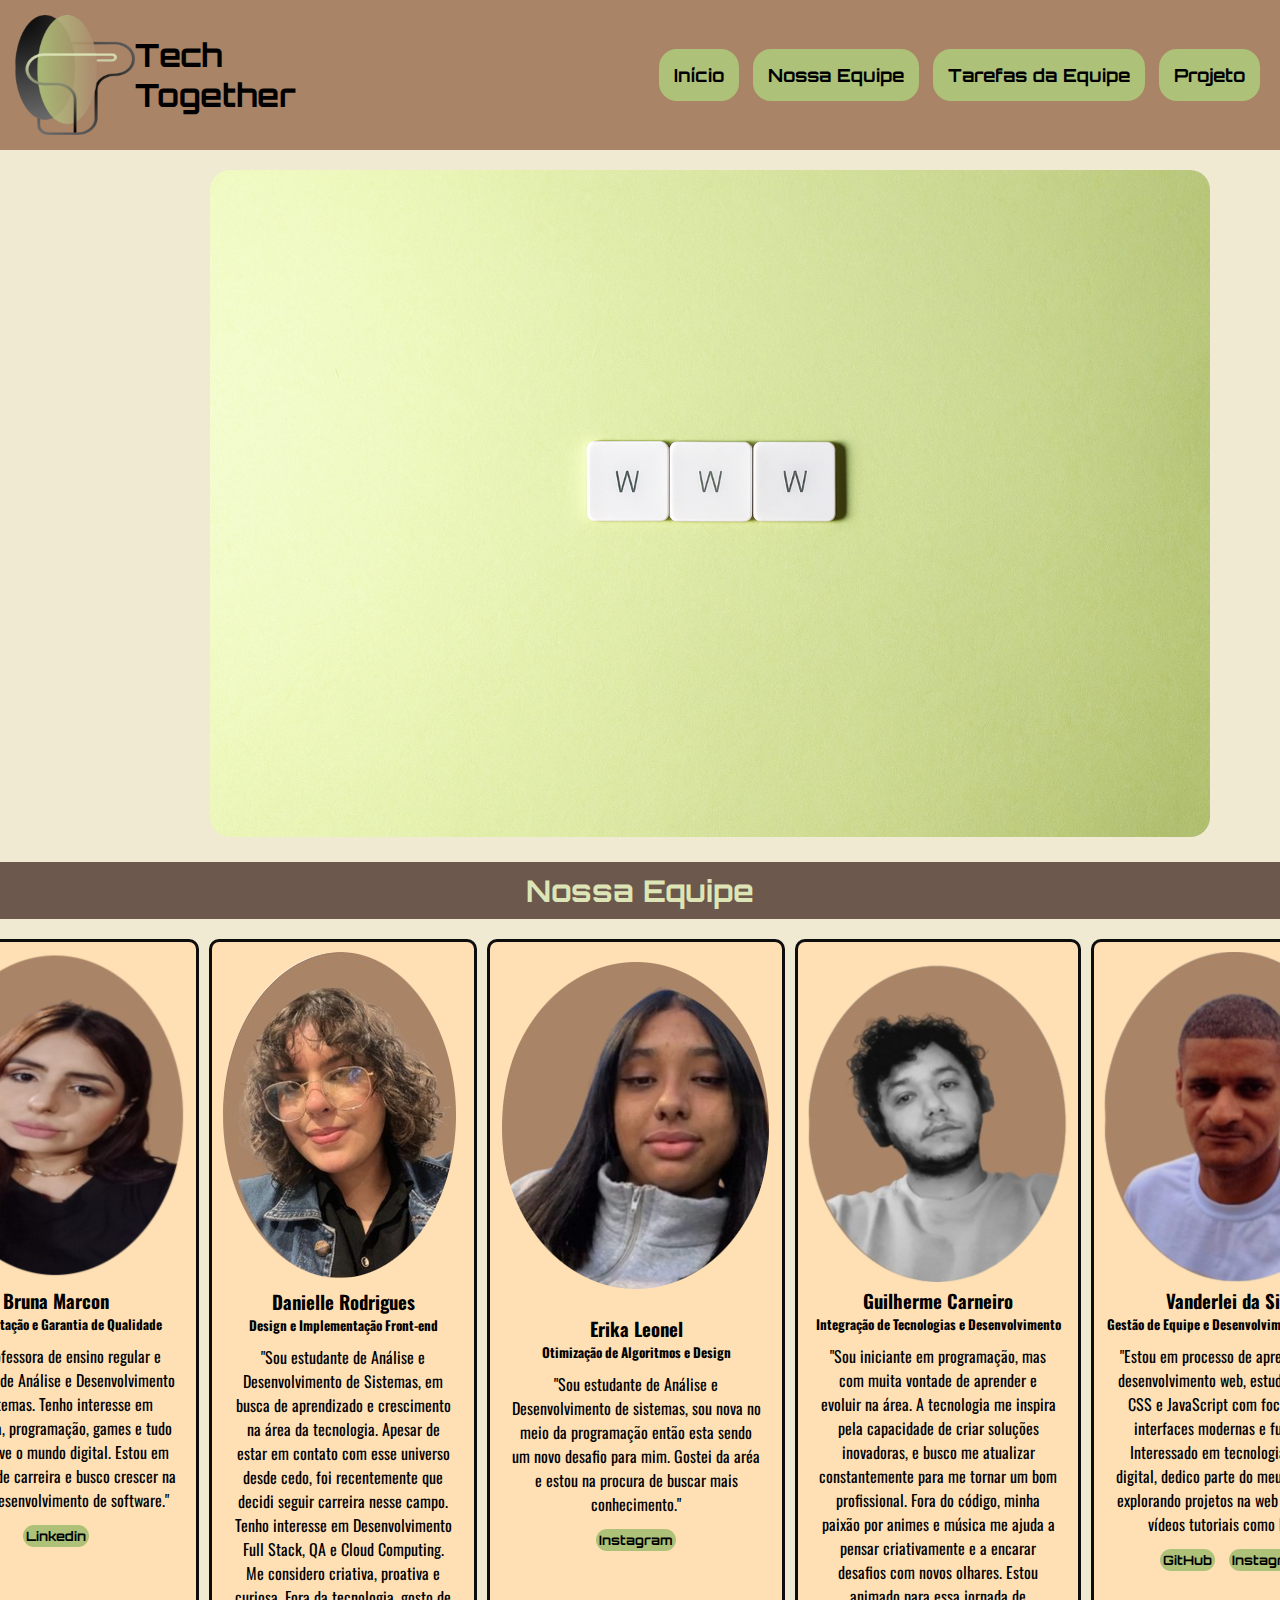
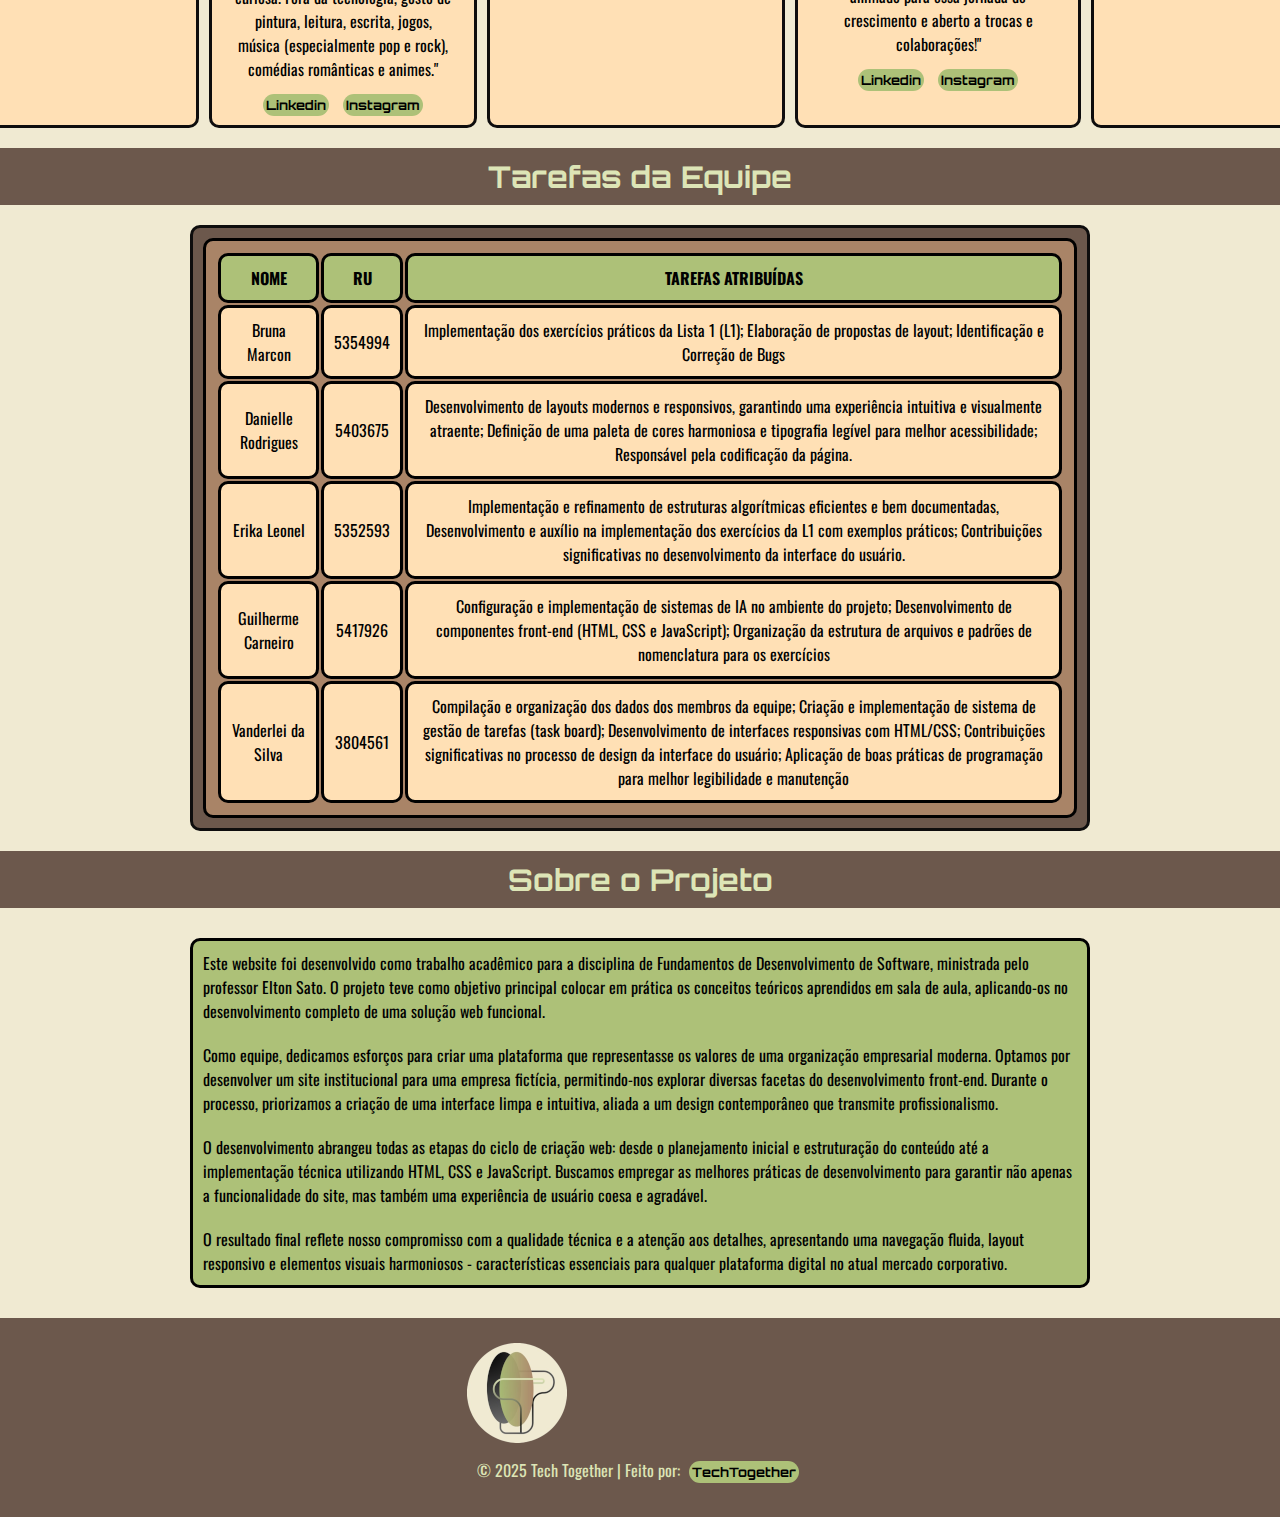
<file: index.html>
<!DOCTYPE html>
<html lang="pt-br">
<head>
    <meta charset="UTF-8">
    <meta name="viewport" content="width=device-width, initial-scale=1.0">
    <title>Tech Together</title>

    <link rel="stylesheet" href="style.css">

    <link rel="shortcut icon" href="img/favicon/favicon-32x32.png" type="image/x-icon">

</head>
<body>
  <header>

   <div class="logo">
     <img src="img/logo/logo.png" alt="">
     <h1>Tech <br> Together</h1>  <!-- NOME DO PROJETO -->
   </div>

   <nav> <!-- MENU DE NAVEGAÇÃO -->
    
     <a href="#inicio">Início</a>
     <a href="#equipe">Nossa Equipe</a>
     <a href="#tarefas">Tarefas da Equipe</a>
     <a href="#Projeto">Projeto</a>
      
   </nav>
        
  </header>
<main>

  <div id="inicio">

    <div class="img-inicio">
     <img src="img/inicio/www.png" class="esquerda">
    </div>

    <div class="texto-inicio">
      
       <img src="img/inicio/caneca.jpg" class="direita">

       <h3 id="curiosidade">Você sabia que a primeira página web do mundo ainda está no ar?</h3>

       <p>Lançada em 1991, a primeira página da World Wide Web — nossa conhecida “www.” — marcou o início da era digital como conhecemos hoje. Seu visual era simples: apenas textos e links, bem parecido com os primeiros projetos que fazemos ao aprender programação. Interessante ver como tudo começou, não é?</p>
     
    </div>
</div> 

 <h2>Nossa Equipe</h2> 

   <div id="equipe"> <!-- SEÇÃO DE INTEGRANTES -->
    <section class="integrantes">
     <!-- FOTO DO INTEGRANTE-->
      <img src="img/integrantes/Bruna.png" class="img-integrantes"> 
      <!-- NOME E FUNÇÃO("FICTICIA") -->
      <h3>Bruna Marcon</h3>
      <h5>Documentação e Garantia de Qualidade</h5>
      <!-- PEQUENA DESCRIÇÃO -->
      <p>"Sou professora de ensino regular e estudante de Análise e Desenvolvimento de Sistemas. Tenho interesse em tecnologia, programação, games e tudo que envolve o mundo digital. Estou em transição de carreira e busco crescer na área de desenvolvimento de software."</p>
      <!--REDES SOCIAIS-->
      <a href="https://www.linkedin.com/in/bruna-marcon-65957735a/" target="_blank" class="redes-sociais">Linkedin</a>
    </section>

    <section class="integrantes">
      
     
     <!-- FOTO DO INTEGRANTE-->
      <img src="img/integrantes/Danielle.png" class="img-integrantes">
      <!-- NOME E FUNÇÃO("FICTICIA") -->
      <h3>Danielle Rodrigues</h3>
      <h5>Design e Implementação Front-end</h5>
      <!-- PEQUENA DESCRIÇÃO -->
      <p> "Sou estudante de Análise e Desenvolvimento de Sistemas, em busca de aprendizado e crescimento na área da tecnologia. Apesar de estar em contato com esse universo desde cedo, foi recentemente que decidi seguir carreira nesse campo. Tenho interesse em Desenvolvimento Full Stack, QA e Cloud Computing.

      Me considero criativa, proativa e curiosa. Fora da tecnologia, gosto de pintura, leitura, escrita, jogos, música (especialmente pop e rock), comédias românticas e animes."</p>
      <!--REDES SOCIAIS-->
      <a href="https://www.linkedin.com/in/danielle-rodrigues-morais/" target="_blank" class="redes-sociais">Linkedin</a>

      <a href="https://www.instagram.com/am_danimrm/"target="_blank" class="redes-sociais">Instagram</a>



    </section>
    <section class="integrantes">
     <!-- FOTO DO INTEGRANTE-->
      <img src="img/integrantes/Erika.png" class="img-integrantes">
      <!-- NOME E FUNÇÃO("FICTICIA") -->
      <h3>Erika Leonel</h3>
      <h5>Otimização de Algoritmos e Design</h5>
      <!-- PEQUENA DESCRIÇÃO -->
      <p> "Sou estudante de Análise e Desenvolvimento de sistemas, sou nova no meio da programação então esta sendo um novo desafio para mim. Gostei da aréa e estou na procura de buscar mais conhecimento."</p>
      <!--REDES SOCIAIS-->
      <a href="https://www.instagram.com/_e.leonel?igsh=M2gwYTgwMWFjMW03" target="_blank" class="redes-sociais">Instagram</a>
    </section>

    <section class="integrantes">
     
     
      <!-- FOTO DO INTEGRANTE-->
      <img src="img/integrantes/Guilherme.png" class="img-integrantes">
      <!-- NOME E FUNÇÃO("FICTICIA") -->
      <h3>Guilherme Carneiro</h3>
      <h5>Integração de Tecnologias e Desenvolvimento</h5>
      <!-- PEQUENA DESCRIÇÃO -->
      <p> "Sou iniciante em programação, mas com muita vontade de aprender e evoluir na área.
      A tecnologia me inspira pela capacidade de criar soluções inovadoras, e busco me atualizar constantemente para me tornar um bom profissional.
      Fora do código, minha paixão por animes e música me ajuda a pensar criativamente e a encarar desafios com novos olhares.
      Estou animado para essa jornada de crescimento e aberto a trocas e colaborações!"</p>
      <!--REDES SOCIAIS-->
      <a href="https://www.linkedin.com/in/guilherme-nunes-826851a2/" target="_blank" class="redes-sociais">Linkedin</a>

      <a href="https://www.instagram.com/guilhermedcn/" target="_blank" class="redes-sociais">Instagram</a>
    </section>

    <section class="integrantes">
     <!-- FOTO DO INTEGRANTE-->
      <img src="img/integrantes/Vanderlei.png" class="img-integrantes">
      <!-- NOME E FUNÇÃO("FICTICIA") -->
      <h3>Vanderlei da Silva</h3>
      <h5>Gestão de Equipe e Desenvolvimento Front-end</h5>
      <!-- PEQUENA DESCRIÇÃO -->
      <p>"Estou em processo de aprendizado em desenvolvimento web, estudando HTML, CSS e JavaScript com foco em criar interfaces modernas e funcionais. Interessado em tecnologia e design digital, dedico parte do meu tempo livre explorando projetos na web e assistindo vídeos tutoriais como hobby."</p>
      <!--REDES SOCIAIS-->
      <a href="https://github.com/Vander78" target="_blank" class="redes-sociais">GitHub</a>
      
      <a href="https://www.instagram.com/derlei4.4/" target="_blank" class="redes-sociais">Instagram</a>

    </section>
    </div>

  <h2>Tarefas da Equipe</h2>

    <div id ="tarefas">
      <section class="tabela">
        <table style="width:100%"> <!--TABELA DOS INTEGRANTES E O QUE CADA UM FEZ-->
      
        <tr>
            <th>NOME</th>
            <th>RU</th>
            <th>TAREFAS ATRIBUÍDAS</th>
        </tr>

        <tr>
            <td>Bruna Marcon</td>
            <td>5354994</td>
            <td>Implementação dos exercícios práticos da Lista 1 (L1); Elaboração de propostas de layout; Identificação e Correção de Bugs</td>
        </tr>

        <tr>
            <td>Danielle Rodrigues</td>
            <td>5403675</td>
            <td>Desenvolvimento de layouts modernos e responsivos, garantindo uma experiência intuitiva e visualmente atraente; Definição de uma paleta de cores harmoniosa e tipografia legível para melhor acessibilidade; Responsável pela codificação da página.
            </td>
        </tr>

        <tr>
            <td>Erika Leonel</td>
            <td>5352593</td>
            <td>Implementação e refinamento de estruturas algorítmicas eficientes e bem documentadas, Desenvolvimento e auxílio na implementação dos exercícios da L1 com exemplos práticos; Contribuições significativas no desenvolvimento da interface do usuário.
            </td>
        </tr>

        <tr>
            <td>Guilherme Carneiro</td>
            <td>5417926</td>
            <td>Configuração e implementação de sistemas de IA no ambiente do projeto; Desenvolvimento de componentes front-end (HTML, CSS e JavaScript); Organização da estrutura de arquivos e padrões de nomenclatura para os exercícios
            </td>
        </tr>

        <tr>
            <td>Vanderlei da Silva</td>
            <td>3804561</td>
            <td>Compilação e organização dos dados dos membros da equipe; Criação e implementação de sistema de gestão de tarefas (task board); Desenvolvimento de interfaces responsivas com HTML/CSS; Contribuições significativas no processo de design da interface do usuário; Aplicação de boas práticas de programação para melhor legibilidade e manutenção</td>
        </tr>

        </table>
        </section>
    </div>

   </div>
 <h2>Sobre o Projeto</h2>
  <div id="Projeto">
      
   <div class="texto-projeto"> <!--PEQUENO TEXTO SOBRE O PROJETO-->
     <p>Este website foi desenvolvido como trabalho acadêmico para a disciplina de Fundamentos de Desenvolvimento de Software, ministrada pelo professor Elton Sato. O projeto teve como objetivo principal colocar em prática os conceitos teóricos aprendidos em sala de aula, aplicando-os no desenvolvimento completo de uma solução web funcional.</p>
     <p>Como equipe, dedicamos esforços para criar uma plataforma que representasse os valores de uma organização empresarial moderna. Optamos por desenvolver um site institucional para uma empresa fictícia, permitindo-nos explorar diversas facetas do desenvolvimento front-end. Durante o processo, priorizamos a criação de uma interface limpa e intuitiva, aliada a um design contemporâneo que transmite profissionalismo.</p>
     <!--TECNOLOGIAS UTILIZADAS-->
     <p>O desenvolvimento abrangeu todas as etapas do ciclo de criação web: desde o planejamento inicial e estruturação do conteúdo até a implementação técnica utilizando HTML, CSS e JavaScript. Buscamos empregar as melhores práticas de desenvolvimento para garantir não apenas a funcionalidade do site, mas também uma experiência de usuário coesa e agradável.</p>
     <p>O resultado final reflete nosso compromisso com a qualidade técnica e a atenção aos detalhes, apresentando uma navegação fluida, layout responsivo e elementos visuais harmoniosos - características essenciais para qualquer plataforma digital no atual mercado corporativo.</p>
   </div>
</div>
</main>

<footer>
    <div class="conteudo-footer">
      <!--CREDITOS DE DESENVOLVIMENTO E CONTATO DO GRUPO(INSTAGRAM). 
      
       OBS.: Optamos por colocar o contato junto aos créditos, mas gostariamos de modificar posteriormente -->
      <img src="img/footer/logo-footer.png" id="logo-footer">

      <p class="texto-footer">

         © 2025 Tech Together | Feito por:

        <a href="https://www.instagram.com/techtogetherr" class="footer" target="_blank" rel="noreferrer noopener">TechTogether
        </a>

      </p>
    </div>
   
</footer>
 
 <button id="backToTop" title="Voltar ao topo"><img src="img/footer/up.png" width="45px" alt=""></button> <!--o botão fica no footer-->

 <script src="script.js"></script>
</body>
</html>
</file>
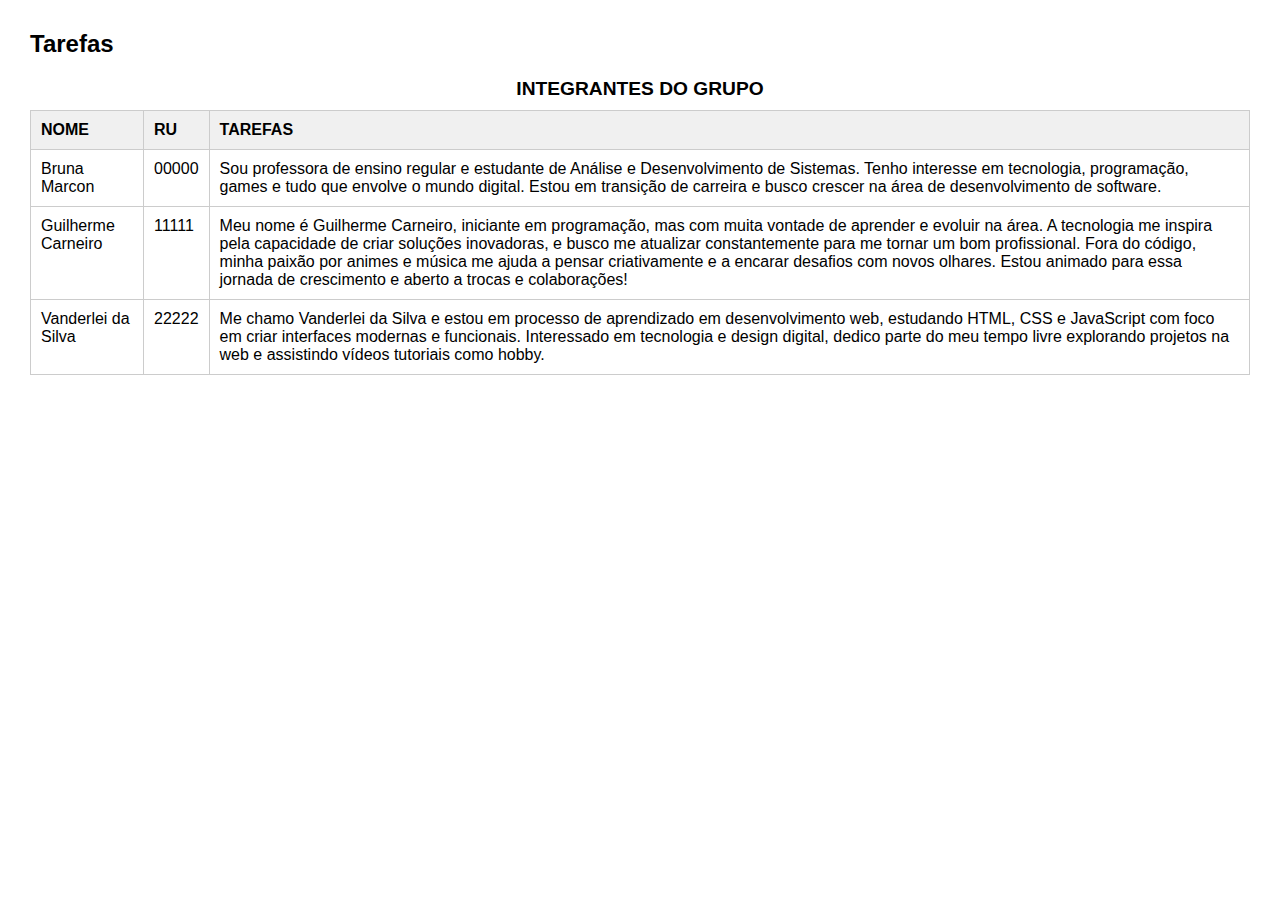
<file: testes/TESTE.html>
<!DOCTYPE html>
<html lang="pt-BR">
<head>
  <meta charset="UTF-8">
  <title>Integrantes do Grupo</title>
  <style>
    .tabela table {
      border-collapse: collapse;
      width: 100%;
    }

    .tabela th, .tabela td {
      border: 1px solid #ccc;
      padding: 10px;
      text-align: left;
      vertical-align: top;
    }

    .tabela th {
      background-color: #f0f0f0;
    }

    .tabela caption {
      font-weight: bold;
      margin-bottom: 10px;
      font-size: 1.2em;
    }

    body {
      font-family: Arial, sans-serif;
      margin: 30px;
    }
  </style>
</head>
<body>

<div id="tarefas">
  <section class="tabela">
    <h2>Tarefas</h2>

    <table>
      <caption>INTEGRANTES DO GRUPO</caption>
      <thead>
        <tr>
          <th>NOME</th>
          <th>RU</th>
          <th>TAREFAS</th>
        </tr>
      </thead>
      <tbody>
        <tr>
          <td>Bruna Marcon</td>
          <td>00000</td>
          <td>Sou professora de ensino regular e estudante de Análise e Desenvolvimento de Sistemas. Tenho interesse em tecnologia, programação, games e tudo que envolve o mundo digital. Estou em transição de carreira e busco crescer na área de desenvolvimento de software.</td>
        </tr>
        <tr>
          <td>Guilherme Carneiro</td>
          <td>11111</td>
          <td>Meu nome é Guilherme Carneiro, iniciante em programação, mas com muita vontade de aprender e evoluir na área. A tecnologia me inspira pela capacidade de criar soluções inovadoras, e busco me atualizar constantemente para me tornar um bom profissional. Fora do código, minha paixão por animes e música me ajuda a pensar criativamente e a encarar desafios com novos olhares. Estou animado para essa jornada de crescimento e aberto a trocas e colaborações!</td>
        </tr>
        <tr>
          <td>Vanderlei da Silva</td>
          <td>22222</td>
          <td>Me chamo Vanderlei da Silva e estou em processo de aprendizado em desenvolvimento web, estudando HTML, CSS e JavaScript com foco em criar interfaces modernas e funcionais. Interessado em tecnologia e design digital, dedico parte do meu tempo livre explorando projetos na web e assistindo vídeos tutoriais como hobby.</td>
        </tr>
      </tbody>
    </table>
  </section>
</div>

</body>
</html>
</file>
<file: style.css>
@import url('https://fonts.googleapis.com/css2?family=Orbitron:wght@400..900&family=Oswald:wght@200..700&display=swap');

*{
    box-sizing: border-box;
    margin: 0 ;
    padding: 0;
}


body{
    font-family:"Oswald", sans-serif;
    background-color:#f0ead2;

}
header {
    background-color:#a98467 ;
    display: flex; 
    align-items: center;
    justify-content:space-between;
}
nav{
    margin-right: 15px;
}
a{
    font-family: "Orbitron", sans-serif;
    font-size: 18px;
    text-decoration: none;
    padding: 15px ;
    color: #000;
    background-color: #adc178;
    border-radius: 18px;
    font-weight: bold;
    margin: 5px;

}

a:hover{
    color: #6c584c;
    background-color: #dde5b6;
}

.logo{
    display: flex;
    padding: 15px;
    align-items: center;
    font-family: "Orbitron", sans-serif;
}
footer{
    background-color:#6c584c ;
    display: flex; 
    align-items: center;
    justify-content:center;
    padding: 25px;
    color: #dde5b6;
}

span{
    font-size: 18px;
    font-family: "Oswald", sans-serif;
}

.footer{
    font-family: "Orbitron", sans-serif;
    font-size: 13px;
    padding: 3px ;
}

#inicio{
 padding: 20px;
 display: flex;
 justify-content: space-around;

 
}

#curiosidade{
    color: #dde5b6;
}
img{
    border-radius: 20px;
}

.direita{
    height: 350px;
    width: 300px;
    display: flex;
    justify-self: center;
    margin-bottom: 15px;
    
}

.esquerda{ 
    margin-left: 190px;
    margin-right: 90px;
}
.texto-inicio{
    height: 667px; 
    width: 375px;
    margin-right: 400px;
    padding: 15px ;
    color: #000;
    background-color: #a98467;
    border-radius: 18px;
    

}

section{
    padding: 50px;
}

.redes-sociais{
    font-size: 13px;
    padding: 3px ;
    background-color:#adc178;
}

h2{
    font-family: "Orbitron", sans-serif;
    font-size: 30px;
    padding: 10px ;
    background-color: #6c584c;
    display: flex;
    justify-content: center;
    color: #dde5b6;

}
#equipe{
    display: flex;
    justify-content: center;
    padding: 20px;
}
.integrantes{
    margin-left: 10px;
    border-radius: 10px;
}


section{
  background-color: #ffe0b5;
  width: 300px;
  text-align: center;
  border: solid 3px #0e0d0d;
  padding: 10px;
}

table, th, td {
    border: solid 3px ;
    padding: 10px;
}
#tarefas{
    text-align: center;
    padding: 20px;
}
.tabela{
    width: 900px;
    height: auto;
    margin: auto;
    background-color: #6c584c;
    border-radius: 10px;
}

td{
    background-color: #ffe0b5;
    border-radius: 10px;
}
th{
    background-color: #adc178;
    border-radius: 10px;

}
table{
    background-color: #a98467;
    border-radius: 10px;
}
#Projeto{
    padding: 30px;
}

p{
     padding: 10px;
}
.texto-projeto{
    
    width: 900px;
    height: auto;
    margin: auto;
    background-color: #adc178;
    border-radius: 10px;
    border: solid ;
}
#backToTop {
    display: none;
    position: fixed;
    bottom: 15px;
    right: 30px;
    z-index: 99;
    font-size: 5px;
    background-color: #adc178;
    border: none;
    padding: 5px;
    border-radius: 10px;
    cursor: pointer;
    transition: 0.3s
    
}

#backToTop:hover {
    background-color: #adc178;
}

/*
body color-#f0ead2
header color- #a98467 
logo/button background-#adc178
rodapé-#6c584c
verde clarinho hover-#dde5b6
ebae54
#c0b7b1- background td

*/
</file>
